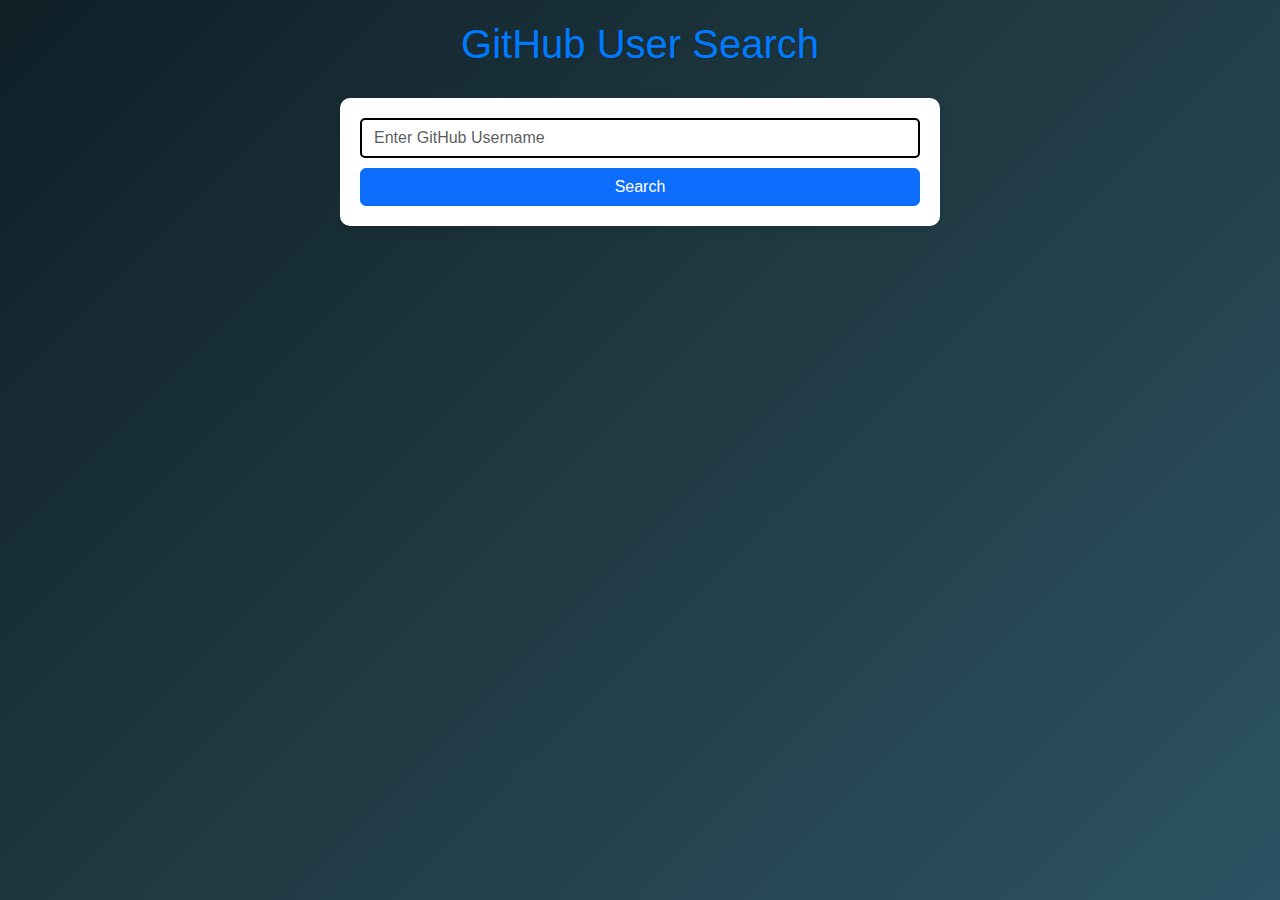
<file: Github User Search/index.html>
<!DOCTYPE html>
<html lang="en">
<head>
    <meta charset="UTF-8">
    <meta name="viewport" content="width=device-width, initial-scale=1.0">
    <link href="https://cdn.jsdelivr.net/npm/bootstrap@5.3.3/dist/css/bootstrap.min.css" rel="stylesheet" integrity="sha384-QWTKZyjpPEjISv5WaRU9OFeRpok6YctnYmDr5pNlyT2bRjXh0JMhjY6hW+ALEwIH" crossorigin="anonymous">
    <link href="style.css" rel="stylesheet">
    <script src="gitbub.js" defer></script>
    <title>GitHub User Search</title>
</head>
<body>
    <div>
        <h1 class="text-center">GitHub User Search</h1>
        <form id="form">
            <div class="form-group">
                <input type="text" class="form-control" id="search" placeholder="Enter GitHub Username">
            </div>
            <div class="form-group">
                <button class="btn btn-primary w-100">Search</button>
            </div>
        </form>
        <div id = "error"></div>
        <div id="github-content">
            <div id="pic"></div>
            <p id="bio"></p>
        </div>
    </div>
</body>
</html>
</file>
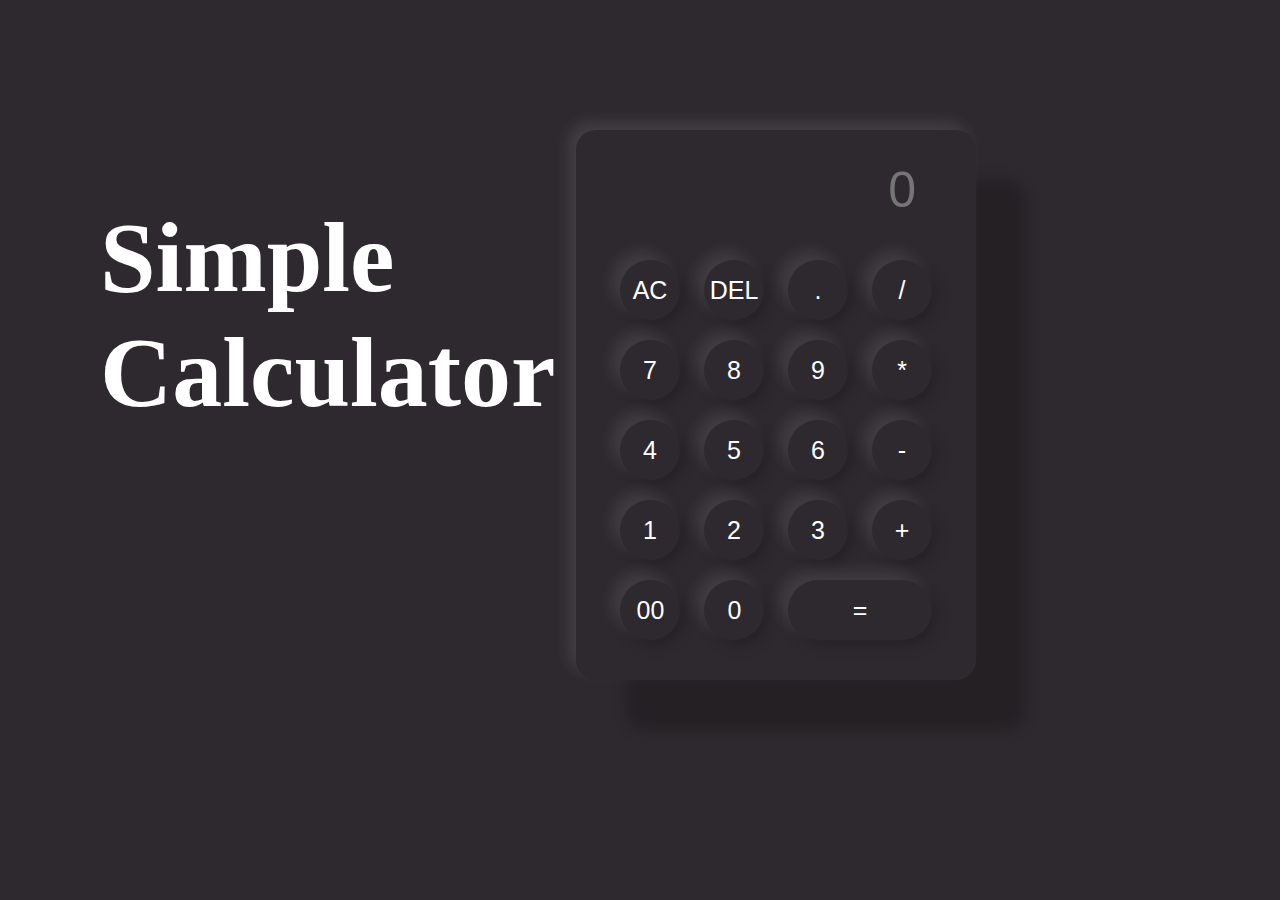
<file: Calculator/Calculator.html>
<!DOCTYPE html>
<html lang="en">
<head>
    <meta charset="UTF-8">
    <meta name="viewport" content="width=device-width, initial-scale=1.0">
    <link rel = "stylesheet" href="Calculator.css">
    <title>Calculator</title>
</head>
<body>
    <h1>Simple Calculator</h1>
    <div class = "calculator">
        
        <input data-screen id = "screen" placeholder="0" disabled>
        
        <div class = "funcNum" id = "funcNum">
            <div class = "row1">
                <button data-all-clear type = "button">AC</button>
                <button data-delete  >DEL</button> 
                <button data-number  >.</button>
                <button data-operation  >/</button>
            </div>


            <div class = "row2">
                <button data-number> 7</button>
                <button data-number> 8</button>
                <button data-number> 9</button>
                <button data-operation> *</button>
            </div>
            


            <div class = "row3">
                <button data-number> 4 </button>
                <button data-number> 5 </button>
                <button data-number> 6 </button>
                <button data-operation> - </button>
            </div>


            <div class = "row4">
                <button data-number id = "one" >1 </button>
                <button data-number>  2</button>
                <button data-number> 3 </button>
                <button data-operation > + </button>
            </div>

            <div class = "row5">
                <button data-number> 00</button>
                <button data-number> 0 </button>
                <button data-equals class = "equal" >= </button>
            </div>
            
        </div>
    </div>
    


    <script src = "Calculator.js"></script>
</body>
</html>
</file>
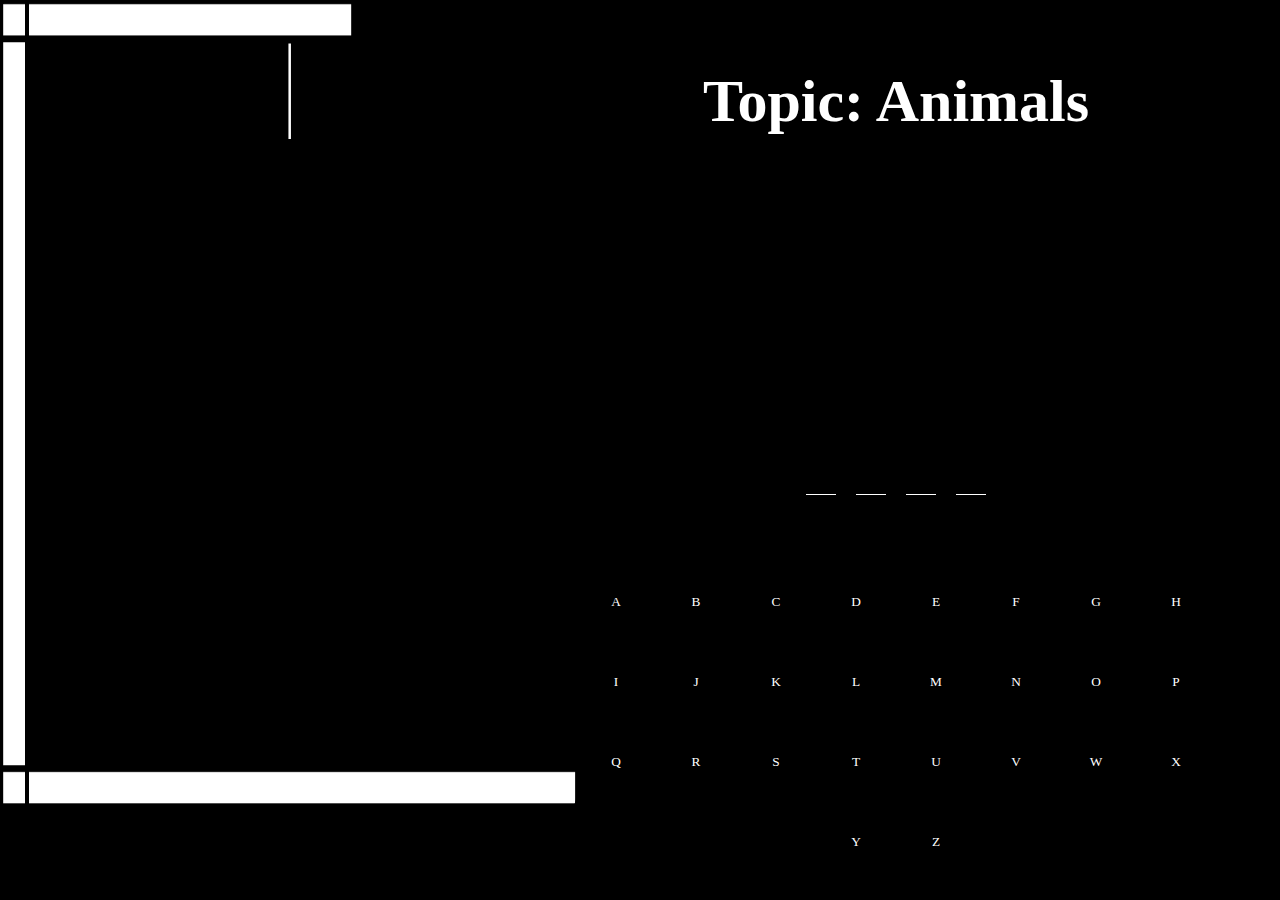
<file: Hangman/Animals.html>
<!DOCTYPE html>
<html lang="en">
<head>
    <meta charset="UTF-8">
    <meta name="viewport" content="width=device-width, initial-scale=1.0">
    <link rel = "stylesheet" href = "Hman.css">
    <title>Animals</title>
</head>
<body>
    <div class = "container">
        
        <img src="Parts/Hangman.png">
        <div id = "head"></div>
        <div id = "line"></div>
        <div id = "left-hand"></div>
        <div id = "right-hand"></div>
        <div id = "right-leg"></div>
        <div id = "left-leg"></div>
        
        
        <div id ="status"><h1>Topic: Animals</h1></div>
        <div class = "wrong"> </div>
        <div class ="screen">
            <ul class = "word">
                
            </ul>
        </div>
        
        <div class="keyboard"></div>
    </div>



    <script src="Animals.js"></script>
</body>
</html>
</file>
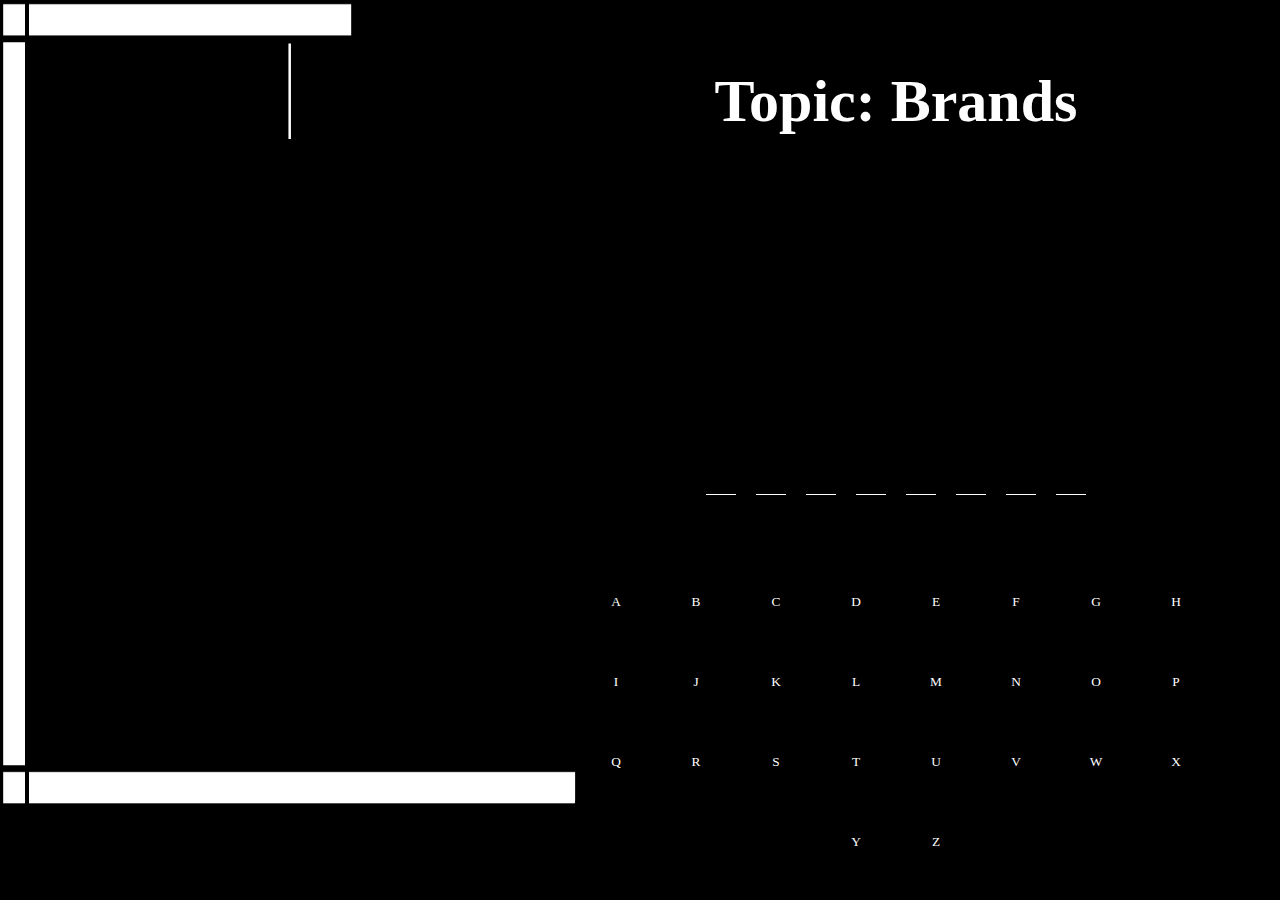
<file: Hangman/Brands.html>
<!DOCTYPE html>
<html lang="en">
<head>
    <meta charset="UTF-8">
    <meta name="viewport" content="width=device-width, initial-scale=1.0">
    <link rel = "stylesheet" href = "Hman.css">
    <title>Brands</title>
</head>
<body>
    <div class = "container">
        
        <img src="Parts/Hangman.png">
        <div id = "head"></div>
        <div id = "line"></div>
        <div id = "left-hand"></div>
        <div id = "right-hand"></div>
        <div id = "right-leg"></div>
        <div id = "left-leg"></div>
        
        
        <div id ="status"><h1>Topic: Brands</h1></div>
        <div class = "wrong"> </div>
        <div class ="screen">
            <ul class = "word">
                
            </ul>
        </div>
        
        <div class="keyboard"></div>
    </div>



    <script src="Brands.js"></script>
</body>
</html>
</file>
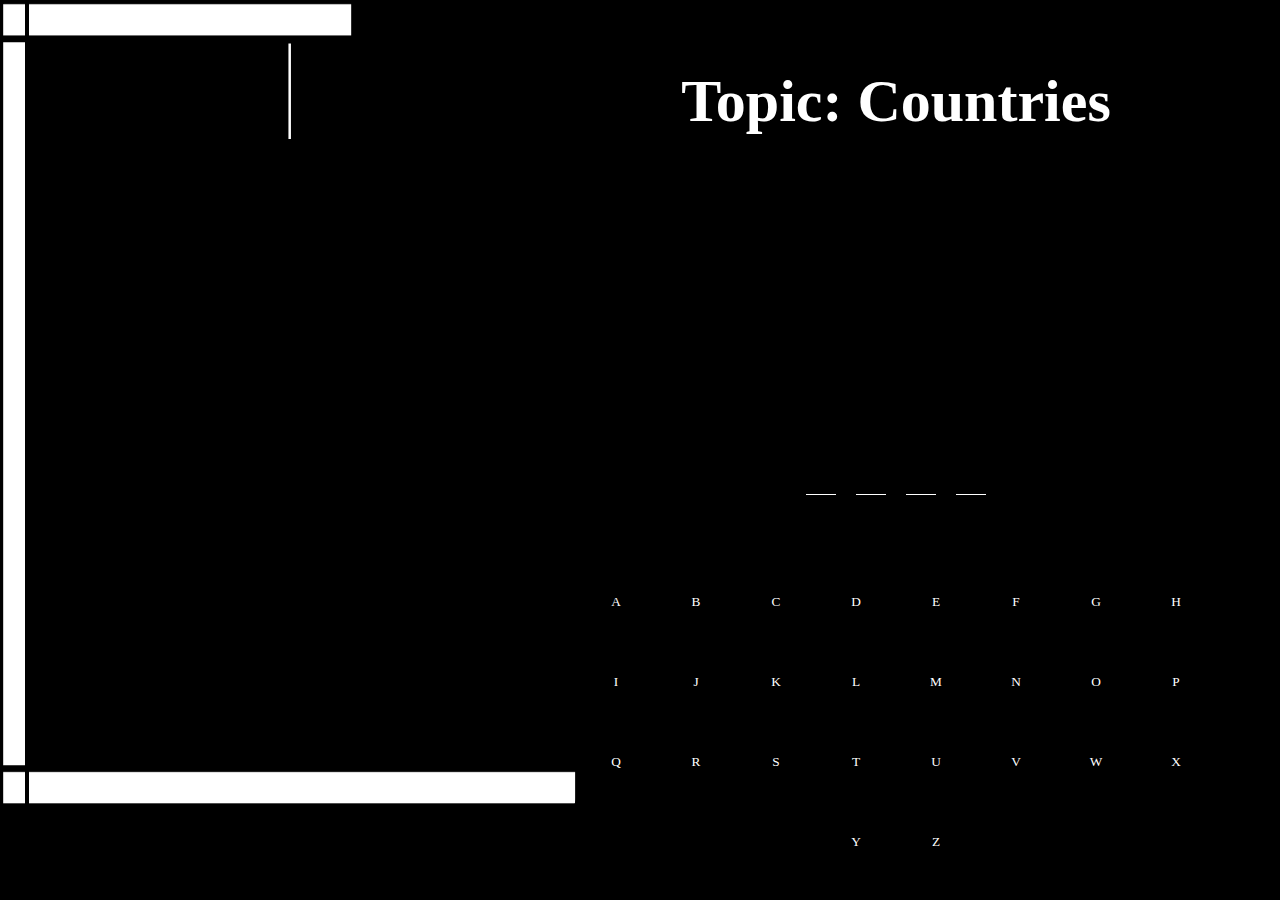
<file: Hangman/Countries.html>
<!DOCTYPE html>
<html lang="en">
<head>
    <meta charset="UTF-8">
    <meta name="viewport" content="width=device-width, initial-scale=1.0">
    <link rel = "stylesheet" href = "Hman.css">
    <title>Countries</title>
</head>
<body>
    <div class = "container">
        
        <img src="Parts/Hangman.png">
        <div id = "head"></div>
        <div id = "line"></div>
        <div id = "left-hand"></div>
        <div id = "right-hand"></div>
        <div id = "right-leg"></div>
        <div id = "left-leg"></div>
        
        
        <div id ="status"><h1>Topic: Countries</h1></div>
        <div class = "wrong"> </div>
        <div class ="screen">
            <ul class = "word">
                
            </ul>
        </div>
        
        <div class="keyboard"></div>
    </div>



    <script src="Countries.js"></script>
</body>
</html>
</file>
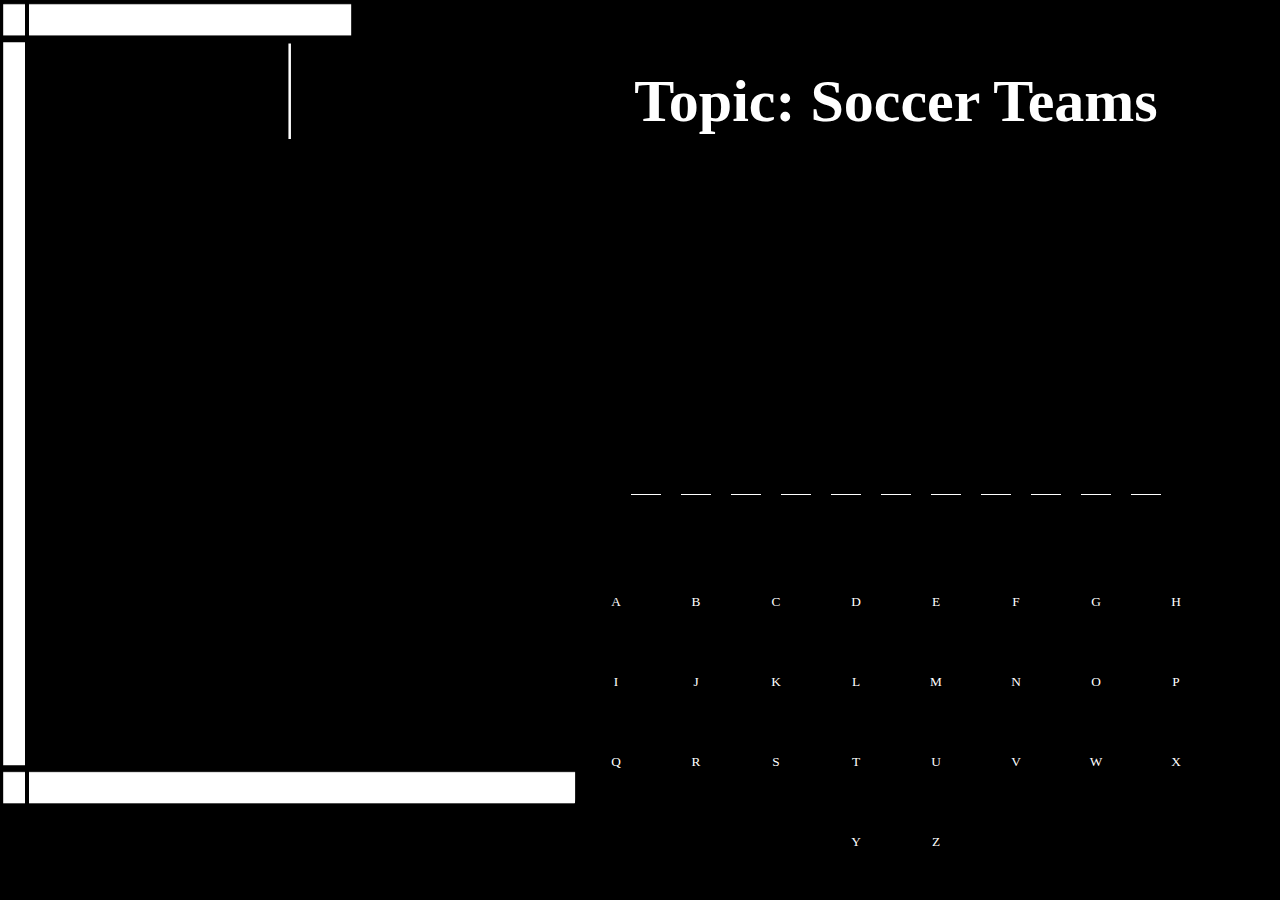
<file: Hangman/Soccer.html>
<!DOCTYPE html>
<html lang="en">
<head>
    <meta charset="UTF-8">
    <meta name="viewport" content="width=device-width, initial-scale=1.0">
    <link rel = "stylesheet" href = "Hman.css">
    <title>Soccer</title>
</head>
<body>
    <div class = "container">
        
        <img src="Parts/Hangman.png">
        <div id = "head"></div>
        <div id = "line"></div>
        <div id = "left-hand"></div>
        <div id = "right-hand"></div>
        <div id = "right-leg"></div>
        <div id = "left-leg"></div>
        
        
        <div id ="status"><h1>Topic: Soccer Teams</h1></div>
        <div class = "wrong"> </div>
        <div class ="screen">
            <ul class = "word">
                
            </ul>
        </div>
        
        <div class="keyboard"></div>
    </div>



    <script src="Soccer.js"></script>
</body>
</html>
</file>
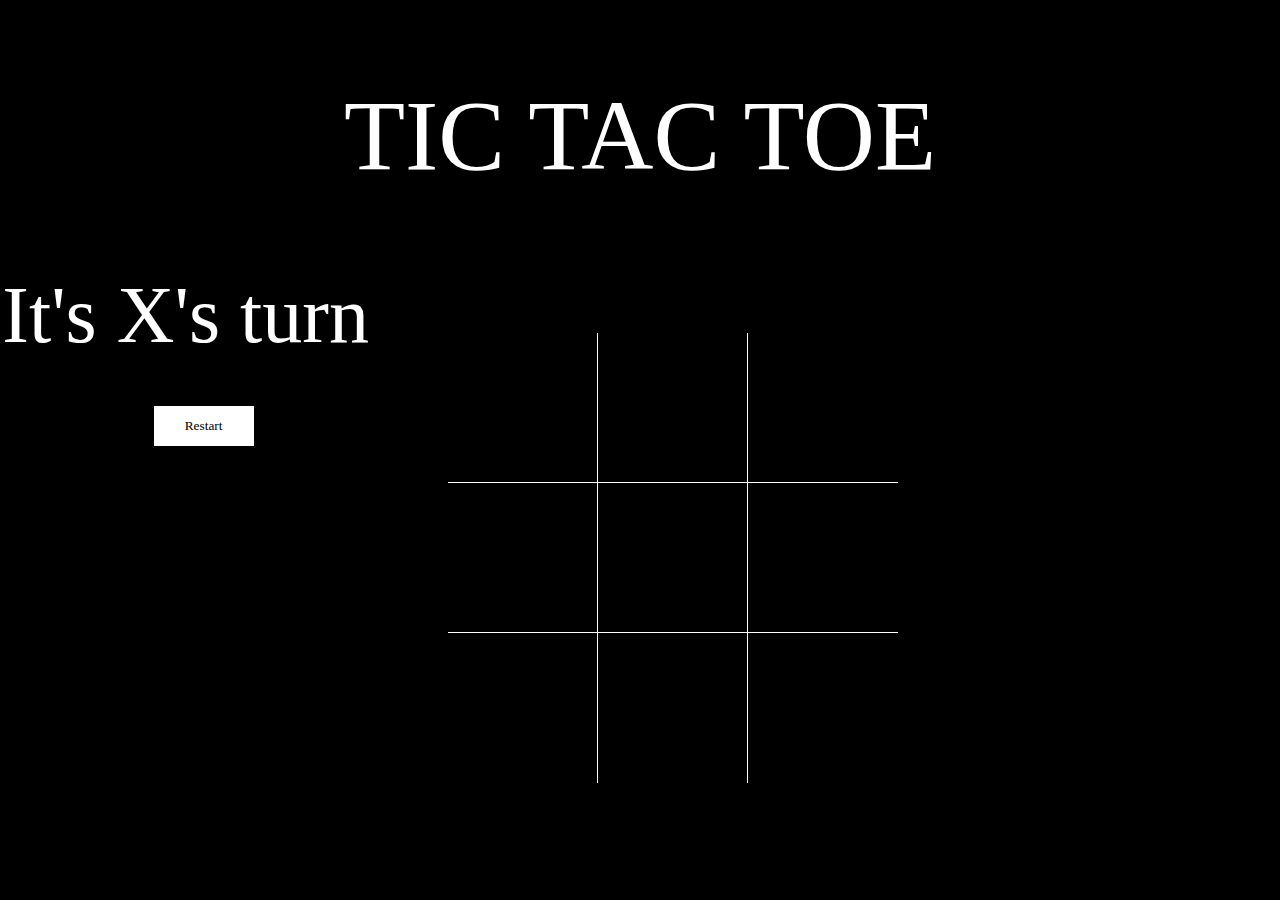
<file: Tic Tac Toe/ttt.html>
<!DOCTYPE html>
<html lang="en">
<head>
    <meta charset="UTF-8">
    <meta name="viewport" content="width=device-width, initial-scale=1.0">
    <link rel = "stylesheet" href = "ttt.css">
    <title>Tic Tac Toe</title>
</head>
<body>
    <div class="container">
        <div class="heading">
            TIC TAC TOE
        </div>
        <div class="table">
            <div class = "cell" cellIndex="0"></div>
            <div class = "cell" cellIndex="1"></div>
            <div class = "cell" cellIndex="2"></div>
            <div class = "cell" cellIndex="3"></div>
            <div class = "cell" cellIndex="4"></div>
            <div class = "cell" cellIndex="5"></div>
            <div class = "cell" cellIndex="6"></div>
            <div class = "cell" cellIndex="7"></div>
            <div class = "cell" cellIndex="8"></div>
        </div>
        <div class="turn">Its X's turn</div>
        <button type = "button" class = "button">Restart</button>
    </div>

    




    <script src = "ttt.js"></script>
</body>
</html>
</file>
<file: Github User Search/style.css>
body {
    background: linear-gradient(135deg, #0f2027, #203a43, #2c5364); 
    color: #e0e0e0; 
    font-family: 'Roboto', sans-serif;
    margin: 0;
    padding: 0;
    background-attachment: fixed; 
}
#search{
    border-color: black;
}
h1 {
    color: #007bff;
    margin-top: 20px;
    text-shadow: 1px 1px 2px rgba(0, 0, 0, 0.1);
} 

#form {
    max-width: 600px;
    margin: 30px auto;
    background: white;
    border-radius: 10px;
    padding: 20px;
    box-shadow: 0 4px 8px rgba(0, 0, 0, 0.1);
}
.form-control {
    margin-bottom: 10px;
    border: 2px solid #007bff;
    border-radius: 5px;
}
#github-content {
    display: none;
    background-color: white;
    max-width: 800px;
    margin: 20px auto;
    border-radius: 10px;
    padding: 20px;
    box-shadow: 0 4px 8px rgba(255, 255, 255, 0.1);
}
#pic img {
    width: 150px;
    height: 150px;
    border-radius: 50%;
    border: 3px solid #007bff;
    transition: transform 0.3s ease-in-out;
}
#pic img:hover {
    transform: scale(1.1);
}
#bio {
    font-size: 18px;
    margin-top: 20px;
    color: #555;
}
#error {
    color: red;
    font-size: 20px;
    text-align: center;
}
a {
    color: #007bff;
    text-decoration: none;
}
a:hover {
    text-decoration: underline;
}
</file>
<file: Calculator/Calculator.css>
*{
    margin: 0px;
    padding: 0px;
    background-color: hsl(287, 6%, 17%);
}

h1{
    position: relative; top: 200px; left: 100px;
    width: 500px;
    max-width: fit-content;
    font-size: 100px;
    color: white;
}
.calculator{
    box-shadow: -8px -8px 15px rgba(255, 255, 255, 0.1),50px 50px 15px rgba(0, 0, 0, 0.2);    
    background-color: transparent;
    width: 400px;
    height: 550px;
    border-radius: 20px;
    position:relative;left: 45%;top: -100px;
}

#screen{
    overflow: hidden;
    border-radius: 20px;
    background-color: transparent;
    font-size: 35px;
    width: 330px;
    height: 100px;
    margin: 10px;
    color: white;
    text-align: right;
    border: none;
}

.funcNum{
    text-align: center;
    
}

button{
    border: none;
    border-radius: 50px;
    height: 60px;
    width: 60px;
    margin: 10px;
    font-size: 25px;
    background: transparent;
    box-shadow: -8px -8px 15px rgba(255, 255, 255, 0.1),5px 5px 15px rgba(0, 0, 0, 0.2);
    color: #fff;
    cursor: pointer;
    
    
}

.row1 , .row2 , .row3 , .row4 , .row5{
    background-color: transparent;
}
.equal{
    width: 143.2px;
}

#screen{
    font-size: 50px;
}
</file>
<file: Hangman/Hman.css>
*{
    font-family: "Permanent Marker" , cursive;
    background-color: black;
    margin: 0px;
    padding: 0px;
    color: white;
}

/* Hman.html */
.container{
    width: 100vw;
    height: 100vh;
}
#heading{
    text-align: center;
    font-size: 70px;
}
#choose{
    margin-top: 20px;
    text-align: center;
}
.topics{
    width: 100%;
    height: 80%;
    text-align: center;
    align-items: center;
    justify-content: center;
    display: flex;
    flex-wrap: wrap;
    column-gap: 6em;
    row-gap: 2em;
}
.soccer , .countries , .brands , .animals{
    justify-content: center;
    align-items: center;
    display: flex;
    width: 40%;
    height: 40%;
}
img{
    border-radius: 12px;
}
.soccer img:hover , .countries img:hover , .brands img:hover , .animals img:hover{
    width: 60%;
    
}




/* Animals.html */
.container{
    width: 100vw;
    height: 100vh;
}
.container img{
    width: 45%;
    height: 90%;
}
.container #status{
    text-align: center;
    font-size: 30px;
    width: 50%;
    height: 15%;
    position: relative;bottom: 220%; left: 45%;
}
.container .wrong {
    width: 50%;
    height: 25%;
    position: relative;bottom: 220%; left: 45%;
    font-size: 30px;
    display: flex;
    justify-content: center;
    align-items: center;
}

.wrong #play_again{
    position: relative; right: 25%; top: 35%;
    cursor: pointer;
    color: rgb(0, 0, 0);
    width: 100px;
    height: 50px;
    font-size: 15px;
    border: none;
    background-color: white;
    border-radius: 10px;
}

.wrong #try_again{
    position: relative; right: 45%; top: 35%;
    cursor: pointer;
    color: rgb(0, 0, 0);
    width: 100px;
    height: 50px;
    font-size: 15px;
    border: none;
    background-color: white;
    border-radius: 10px;
}

.container .screen {
    width: 50%;
    height: 15%;
    position: relative; bottom: 220%; left: 45%;
    display: flex;
    justify-content: center;
    align-items: center; 
}
.word{
    display: flex;
    list-style: none;
    gap: 20px;
}
.word li{
    width: 30px;
    border-bottom: 1px solid white;
    text-align: center;
    font-size: 25px;
}

/* KeyBoard */

.keyboard{
    width: 50%;
    height: 30%;
    position: relative;bottom: 220%; left: 45%; 
    text-align: center;
}
.keyboard .letter{
    width: 60px;
    height: 60px;
    margin: 10px;
    border: none;
}
.keyboard .letter:hover{
    cursor: pointer;
    background-color: rgba(51, 50, 50, 0.853);
}



/* Hangman Picture */


#head{
    text-align: center;
    width: 25%;
    height: 27%;
    position: relative;bottom: 75%; left: 10%;
}

#line{
    background-color: transparent;
    opacity: 0.9;
    text-align: center;
    width: 3%;
    height: 30%;
    position: relative;bottom: 78%; left: 21%;
}

#left-hand{
    background-color: transparent;
    text-align: center;
    width: 20%;
    height: 20%;
    position: relative;bottom: 115%; left: 7.5%;
    opacity: 0.5;
}

#right-hand{
    background-color: transparent;
    text-align: center;
    width: 20%;
    height: 20%;
    position: relative;bottom: 135%; left: 17.5%;
    opacity: 0.5;
}

#left-leg{
    background-color: transparent;
    text-align: center;
    width: 20%;
    height: 20%;
    position: relative;bottom: 142%; left: 8%;
    opacity: 0.5;
}

#right-leg{
    transform: scaleX(-1);
    background-color: transparent;
    text-align: center;
    width: 20%;
    height: 20%;
    position: relative;bottom: 122%; left: 17%;
    opacity: 0.5;
}
</file>
<file: Tic Tac Toe/ttt.css>
*{
    margin: 0px;
    padding: 0px;
    box-sizing: border-box;
    background-color: black;
    color: white;
    font-family: "Permanent Marker" , cursive;
}


.container{
    width: 100%;
    height: 100vh;
}


.heading{
    width: 100%;
    height: 30%;
    display: flex;
    justify-content: center;
    align-items: center;
    font-size: 100px;
}


.table{
    position: relative; left: 35%;top: 7%;
    width: 450px;
    display: flex;
    flex-wrap: wrap;
    background-color: transparent;
}

.cell{
    border: 1px solid white;
    width: 150px;
    height: 150px;
    display: flex;
    justify-content: center;
    align-items: center;
    background-color: transparent;
    font-size: 40px;

}

.cell:hover{
    background-color: rgba(79, 60, 69, 0.63);
    cursor: pointer;
}

.cell:nth-of-type(3n){                  /*This removes the border-top of right column cells */
    border-right: none;
}

.cell:nth-of-type(1n){                  /*This removes the border-left of left column cells */
    border-left: none;
}

.cell:nth-of-type(n + 7){               /*This removes the border-bottom of the last 3 cells */    
    border-bottom: none;
}

 .cell:nth-of-type(n - 3){              /*This removes the border-top of the first 3 cells */
    border-top: none;  
}



.turn{
    width: 29%;
    height: fit-content;
    position: relative;top: -50%;
    font-size: 80px;
    text-align: center;
}


button{
    border: none;
    position: relative; bottom: 45%; left: 12%;
    width: 100px;
    height: 40px;
    background-color: white;
    color: black;
    cursor: pointer;
}
</file>
